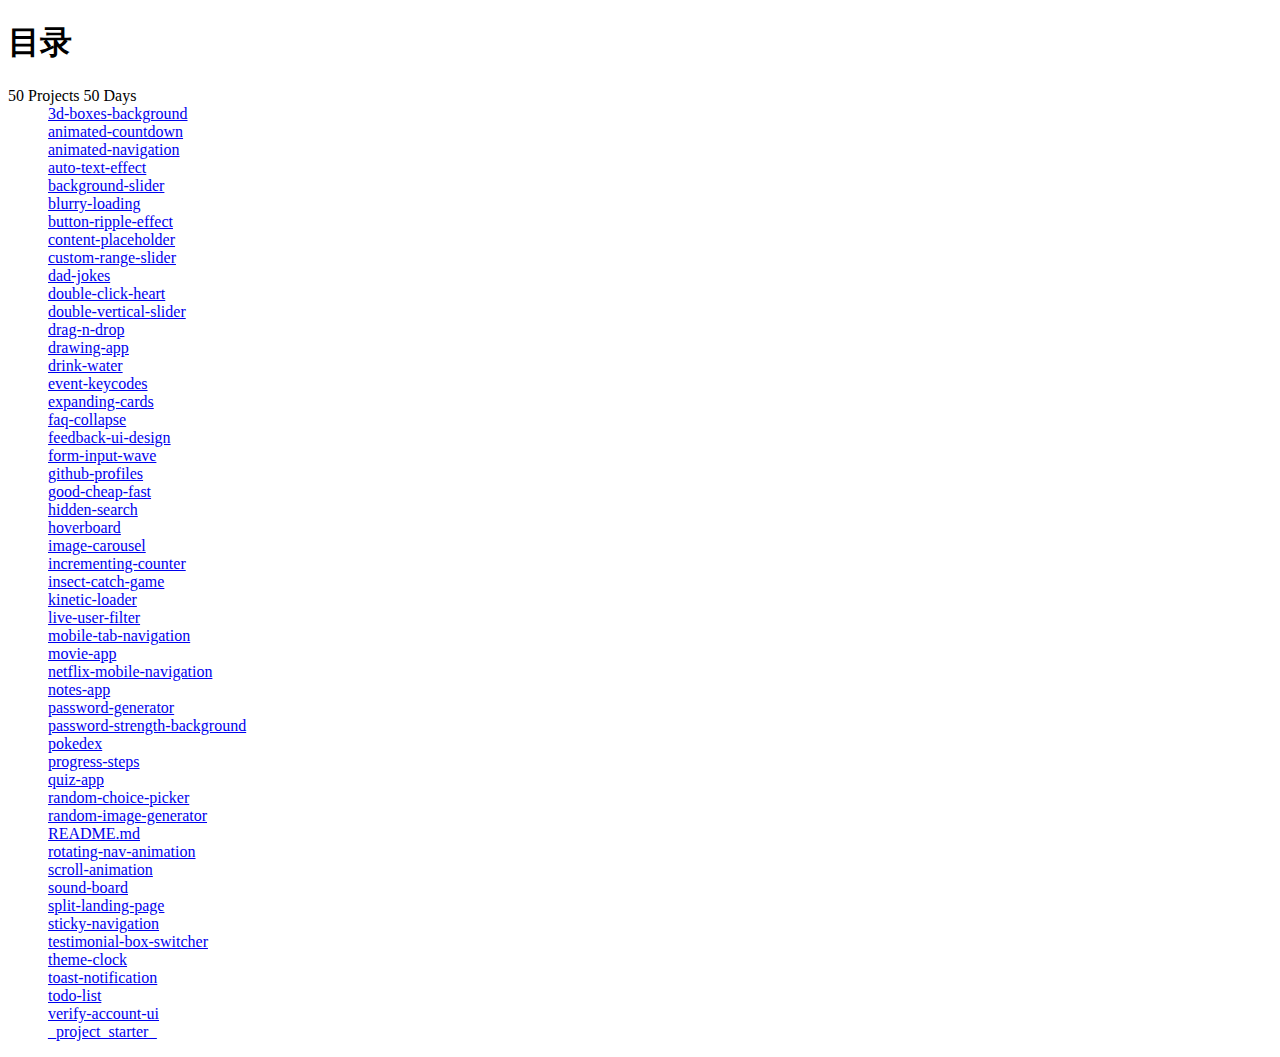
<file: index.html>
<!DOCTYPE html>
<html lang="en">
<head>
    <meta charset="UTF-8">
    <meta http-equiv="X-UA-Compatible" content="IE=edge">
    <meta name="viewport" content="width=device-width, initial-scale=1.0">
    <title>Contents</title>
</head>
<body>
    <h1>目录</h1>
    <dl>
        <dt>50 Projects 50 Days</dt>
        <dd>
            <a href="/00-dalao-example/50projects50days-master/3d-boxes-background/index.html">3d-boxes-background</a>
        </dd>
        <dd>
            <a href="/00-dalao-example/50projects50days-master/animated-countdown/index.html">animated-countdown</a>
        </dd>
        <dd>
            <a href="/00-dalao-example/50projects50days-master/animated-navigation/index.html">animated-navigation</a>
        </dd>
        <dd>
            <a href="/00-dalao-example/50projects50days-master/auto-text-effect/index.html">auto-text-effect</a>
        </dd>
        <dd>
            <a href="/00-dalao-example/50projects50days-master/background-slider/index.html">background-slider</a>
        </dd>
        <dd>
            <a href="/00-dalao-example/50projects50days-master/blurry-loading/index.html">blurry-loading</a>
        </dd>
        <dd>
            <a href="/00-dalao-example/50projects50days-master/button-ripple-effect/index.html">button-ripple-effect</a>
        </dd>
        <dd>
            <a href="/00-dalao-example/50projects50days-master/content-placeholder/index.html">content-placeholder</a>
        </dd>
        <dd>
            <a href="/00-dalao-example/50projects50days-master/custom-range-slider/index.html">custom-range-slider</a>
        </dd>
        <dd>
            <a href="/00-dalao-example/50projects50days-master/dad-jokes/index.html">dad-jokes</a>
        </dd>
        <dd>
            <a href="/00-dalao-example/50projects50days-master/double-click-heart/index.html">double-click-heart</a>
        </dd>
        <dd>
            <a href="/00-dalao-example/50projects50days-master/double-vertical-slider/index.html">double-vertical-slider</a>
        </dd>
        <dd>
            <a href="/00-dalao-example/50projects50days-master/drag-n-drop/index.html">drag-n-drop</a>
        </dd>
        <dd>
            <a href="/00-dalao-example/50projects50days-master/drawing-app/index.html">drawing-app</a>
        </dd>
        <dd>
            <a href="/00-dalao-example/50projects50days-master/drink-water/index.html">drink-water</a>
        </dd>
        <dd>
            <a href="/00-dalao-example/50projects50days-master/event-keycodes/index.html">event-keycodes</a>
        </dd>
        <dd>
            <a href="/00-dalao-example/50projects50days-master/expanding-cards/index.html">expanding-cards</a>
        </dd>
        <dd>
            <a href="/00-dalao-example/50projects50days-master/faq-collapse/index.html">faq-collapse</a>
        </dd>
        <dd>
            <a href="/00-dalao-example/50projects50days-master/feedback-ui-design/index.html">feedback-ui-design</a>
        </dd>
        <dd>
            <a href="/00-dalao-example/50projects50days-master/form-input-wave/index.html">form-input-wave</a>
        </dd>
        <dd>
            <a href="/00-dalao-example/50projects50days-master/github-profiles/index.html">github-profiles</a>
        </dd>
        <dd>
            <a href="/00-dalao-example/50projects50days-master/good-cheap-fast/index.html">good-cheap-fast</a>
        </dd>
        <dd>
            <a href="/00-dalao-example/50projects50days-master/hidden-search/index.html">hidden-search</a>
        </dd>
        <dd>
            <a href="/00-dalao-example/50projects50days-master/hoverboard/index.html">hoverboard</a>
        </dd>
        <dd>
            <a href="/00-dalao-example/50projects50days-master/image-carousel/index.html">image-carousel</a>
        </dd>
        <dd>
            <a href="/00-dalao-example/50projects50days-master/incrementing-counter/index.html">incrementing-counter</a>
        </dd>
        <dd>
            <a href="/00-dalao-example/50projects50days-master/insect-catch-game/index.html">insect-catch-game</a>
        </dd>
        <dd>
            <a href="/00-dalao-example/50projects50days-master/kinetic-loader/index.html">kinetic-loader</a>
        </dd>
        <dd>
            <a href="/00-dalao-example/50projects50days-master/live-user-filter/index.html">live-user-filter</a>
        </dd>
        <dd>
            <a href="/00-dalao-example/50projects50days-master/mobile-tab-navigation/index.html">mobile-tab-navigation</a>
        </dd>
        <dd>
            <a href="/00-dalao-example/50projects50days-master/movie-app/index.html">movie-app</a>
        </dd>
        <dd>
            <a href="/00-dalao-example/50projects50days-master/netflix-mobile-navigation/index.html">netflix-mobile-navigation</a>
        </dd>
        <dd>
            <a href="/00-dalao-example/50projects50days-master/notes-app/index.html">notes-app</a>
        </dd>
        <dd>
            <a href="/00-dalao-example/50projects50days-master/password-generator/index.html">password-generator</a>
        </dd>
        <dd>
            <a href="/00-dalao-example/50projects50days-master/password-strength-background/index.html">password-strength-background</a>
        </dd>
        <dd>
            <a href="/00-dalao-example/50projects50days-master/pokedex/index.html">pokedex</a>
        </dd>
        <dd>
            <a href="/00-dalao-example/50projects50days-master/progress-steps/index.html">progress-steps</a>
        </dd>
        <dd>
            <a href="/00-dalao-example/50projects50days-master/quiz-app/index.html">quiz-app</a>
        </dd>
        <dd>
            <a href="/00-dalao-example/50projects50days-master/random-choice-picker/index.html">random-choice-picker</a>
        </dd>
        <dd>
            <a href="/00-dalao-example/50projects50days-master/random-image-generator/index.html">random-image-generator</a>
        </dd>
        <dd>
            <a href="/00-dalao-example/50projects50days-master/README.md/index.html">README.md</a>
        </dd>
        <dd>
            <a href="/00-dalao-example/50projects50days-master/rotating-nav-animation/index.html">rotating-nav-animation</a>
        </dd>
        <dd>
            <a href="/00-dalao-example/50projects50days-master/scroll-animation/index.html">scroll-animation</a>
        </dd>
        <dd>
            <a href="/00-dalao-example/50projects50days-master/sound-board/index.html">sound-board</a>
        </dd>
        <dd>
            <a href="/00-dalao-example/50projects50days-master/split-landing-page/index.html">split-landing-page</a>
        </dd>
        <dd>
            <a href="/00-dalao-example/50projects50days-master/sticky-navigation/index.html">sticky-navigation</a>
        </dd>
        <dd>
            <a href="/00-dalao-example/50projects50days-master/testimonial-box-switcher/index.html">testimonial-box-switcher</a>
        </dd>
        <dd>
            <a href="/00-dalao-example/50projects50days-master/theme-clock/index.html">theme-clock</a>
        </dd>
        <dd>
            <a href="/00-dalao-example/50projects50days-master/toast-notification/index.html">toast-notification</a>
        </dd>
        <dd>
            <a href="/00-dalao-example/50projects50days-master/todo-list/index.html">todo-list</a>
        </dd>
        <dd>
            <a href="/00-dalao-example/50projects50days-master/verify-account-ui/index.html">verify-account-ui</a>
        </dd>
        <dd>
            <a href="/00-dalao-example/50projects50days-master/_project_starter_/index.html">_project_starter_</a>
        </dd>
    </dl>
</body>
</html>
</file>
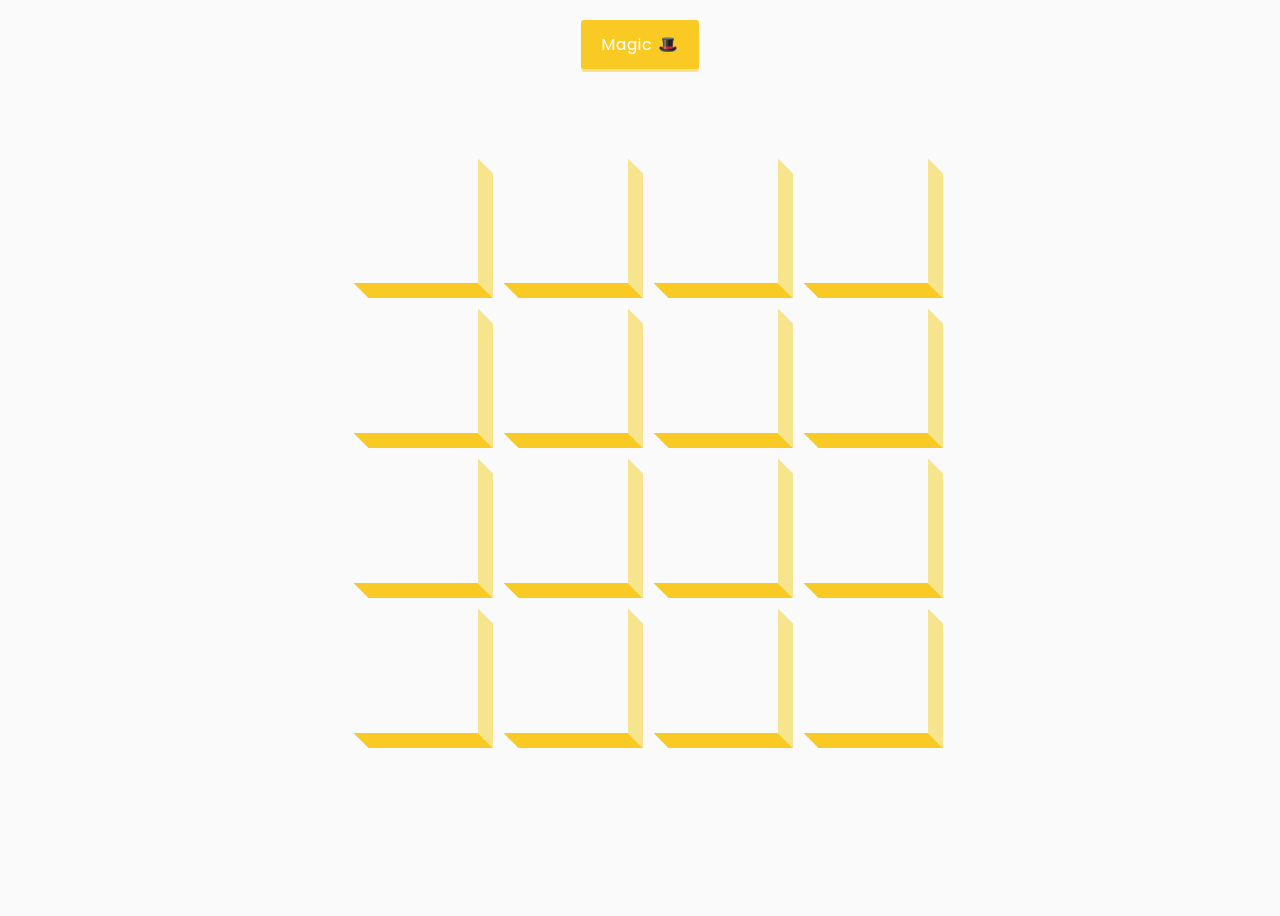
<file: 00-dalao-example/50projects50days-master/3d-boxes-background/index.html>
<!DOCTYPE html>
<html lang="en">
  <head>
    <meta charset="UTF-8" />
    <meta name="viewport" content="width=device-width, initial-scale=1.0" />
    <link
      rel="stylesheet"
      href="https://cdnjs.cloudflare.com/ajax/libs/font-awesome/5.14.0/css/all.min.css"
      integrity="sha512-1PKOgIY59xJ8Co8+NE6FZ+LOAZKjy+KY8iq0G4B3CyeY6wYHN3yt9PW0XpSriVlkMXe40PTKnXrLnZ9+fkDaog=="
      crossorigin="anonymous"
    />
    <link rel="stylesheet" href="style.css" />
    <title>3D Boxes Background</title>
  </head>
  <body>
    <button id="btn" class="magic">Magic 🎩</button>
    <div id="boxes" class="boxes big"></div>
    <script src="script.js"></script>
  </body>
</html>
</file>
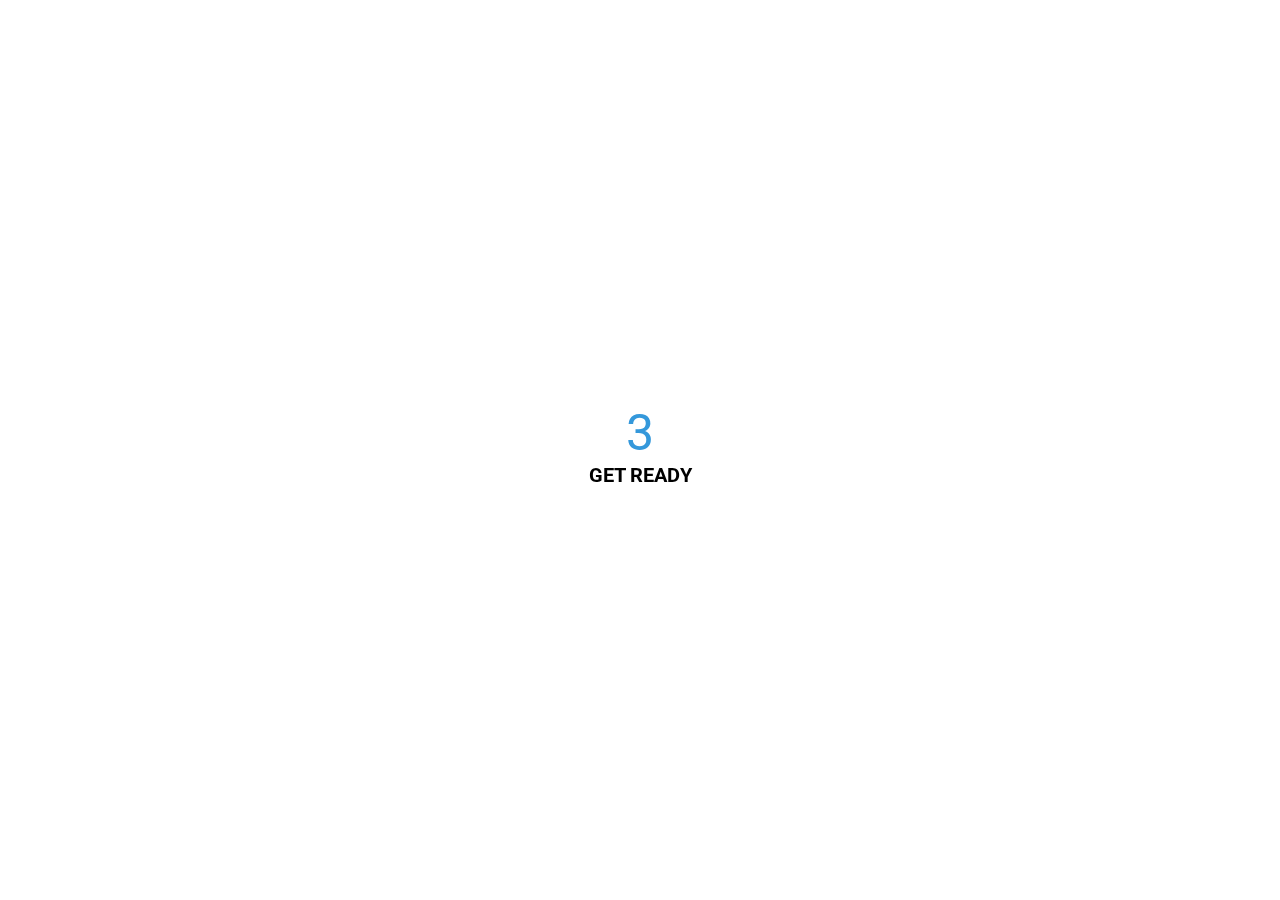
<file: 00-dalao-example/50projects50days-master/animated-countdown/index.html>
<!DOCTYPE html>
<html lang="en">
  <head>
    <meta charset="UTF-8" />
    <meta name="viewport" content="width=device-width, initial-scale=1.0" />
    <link rel="stylesheet" href="style.css" />
    <title>Animated Countdown</title>
  </head>
  <body>
    <div class="counter">
      <div class="nums">
        <span class="in">3</span>
        <span>2</span>
        <span>1</span>
        <span>0</span>
      </div>
      <h4>Get Ready</h4>
    </div>

    <div class="final">
      <h1>GO</h1>
      <button id="replay">
        <span>Replay</span>
      </button>
    </div>
    <script src="script.js"></script>
  </body>
</html>
</file>
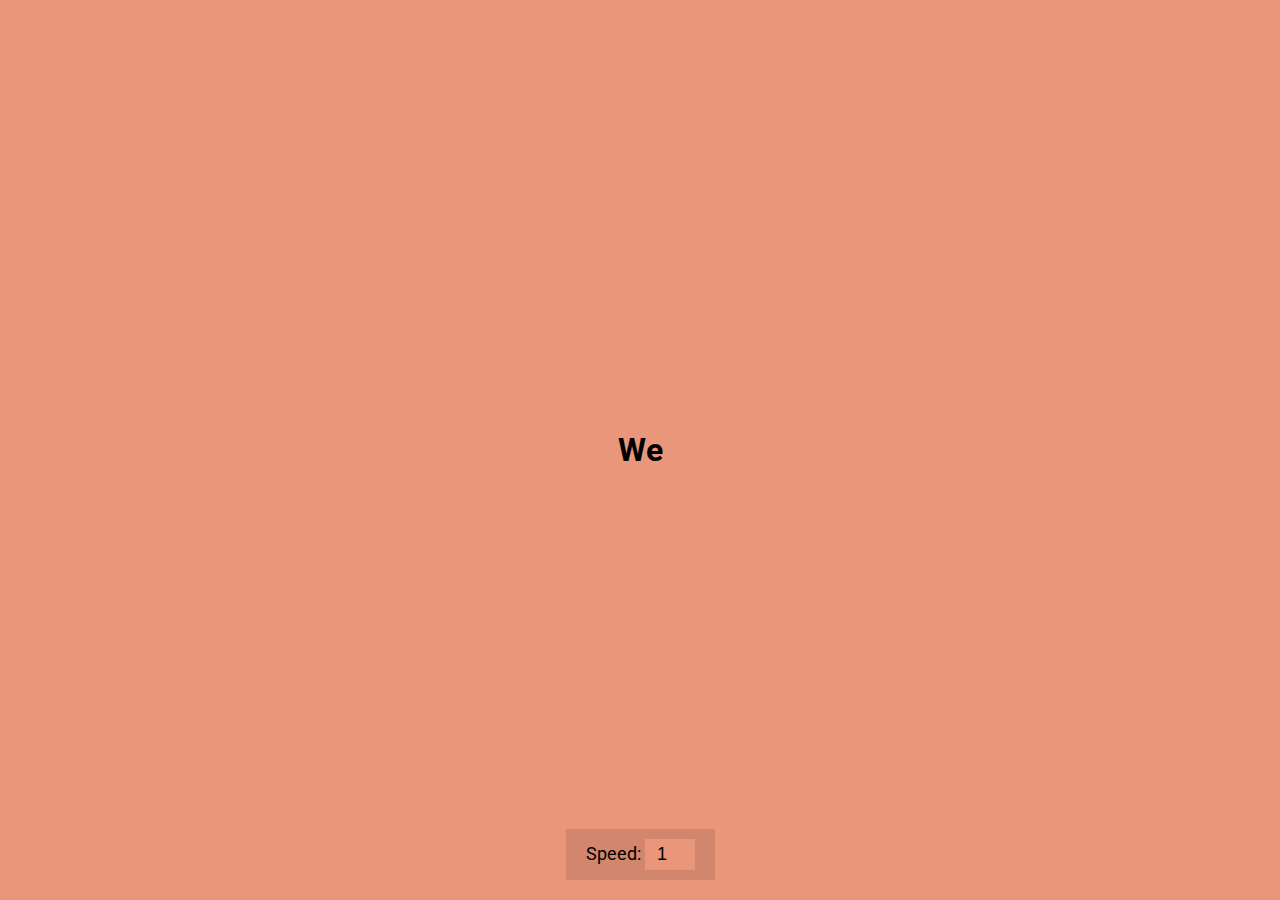
<file: 00-dalao-example/50projects50days-master/auto-text-effect/index.html>
<!DOCTYPE html>
<html lang="en">
  <head>
    <meta charset="UTF-8" />
    <meta name="viewport" content="width=device-width, initial-scale=1.0" />
    <link rel="stylesheet" href="style.css" />
    <title>Auto Text Effect</title>
  </head>
  <body>
    <h1 id="text">Starting...</h1>

    <div>
      <label for="speed">Speed:</label>
      <input type="number" name="speed" id="speed" value="1" min="1" max="10" step="1">
    </div>

    <script src="script.js"></script>
  </body>
</html>
</file>
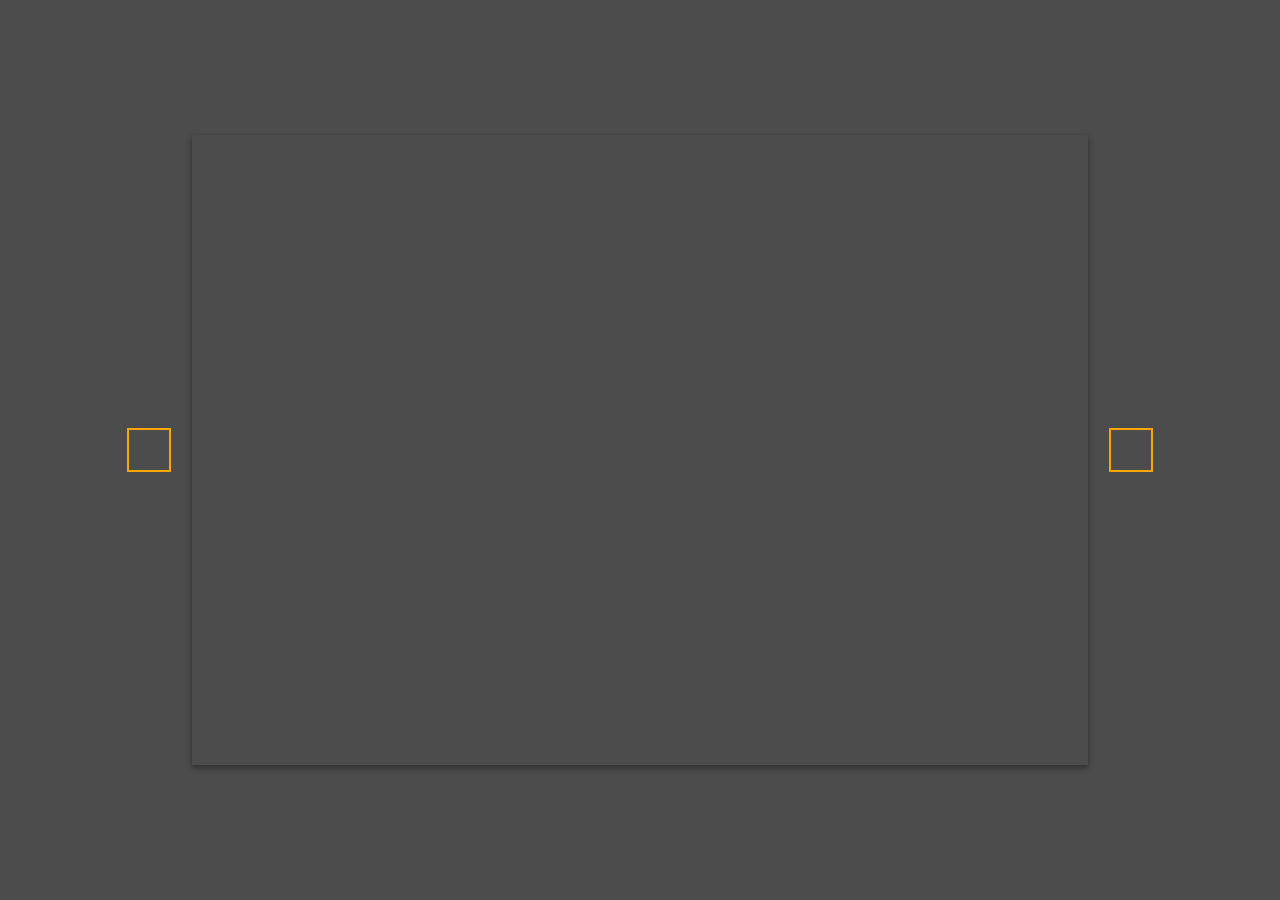
<file: 00-dalao-example/50projects50days-master/background-slider/index.html>
<!DOCTYPE html>
<html lang="en">
  <head>
    <meta charset="UTF-8" />
    <meta name="viewport" content="width=device-width, initial-scale=1.0" />
    <link
      rel="stylesheet"
      href="https://cdnjs.cloudflare.com/ajax/libs/font-awesome/5.14.0/css/all.min.css"
      integrity="sha512-1PKOgIY59xJ8Co8+NE6FZ+LOAZKjy+KY8iq0G4B3CyeY6wYHN3yt9PW0XpSriVlkMXe40PTKnXrLnZ9+fkDaog=="
      crossorigin="anonymous"
    />
    <link rel="stylesheet" href="style.css" />
    <title>Background Slider</title>
  </head>
  <body>
    <div class="slider-container">
      <div
        class="slide active"
        style="
          background-image: url('https://images.unsplash.com/photo-1549880338-65ddcdfd017b?ixlib=rb-1.2.1&ixid=eyJhcHBfaWQiOjEyMDd9&auto=format&fit=crop&w=2100&q=80');
        "
      ></div>
      <div
        class="slide"
        style="
          background-image: url('https://images.unsplash.com/photo-1511593358241-7eea1f3c84e5?ixlib=rb-1.2.1&ixid=eyJhcHBfaWQiOjEyMDd9&auto=format&fit=crop&w=1934&q=80');
        "
      ></div>

      <div
        class="slide"
        style="
          background-image: url('https://images.unsplash.com/photo-1495467033336-2effd8753d51?ixlib=rb-1.2.1&ixid=eyJhcHBfaWQiOjEyMDd9&auto=format&fit=crop&w=2100&q=80');
        "
      ></div>

      <div
        class="slide"
        style="
          background-image: url('https://images.unsplash.com/photo-1522735338363-cc7313be0ae0?ixlib=rb-1.2.1&ixid=eyJhcHBfaWQiOjEyMDd9&auto=format&fit=crop&w=2689&q=80');
        "
      ></div>

      <div
        class="slide"
        style="
          background-image: url('https://images.unsplash.com/photo-1559087867-ce4c91325525?ixlib=rb-1.2.1&ixid=eyJhcHBfaWQiOjEyMDd9&auto=format&fit=crop&w=2100&q=80');
        "
      ></div>

      <button class="arrow left-arrow" id="left">
        <i class="fas fa-arrow-left"></i>
      </button>

      <button class="arrow right-arrow" id="right">
        <i class="fas fa-arrow-right"></i>
      </button>
    </div>
    <script src="script.js"></script>
  </body>
</html>
</file>
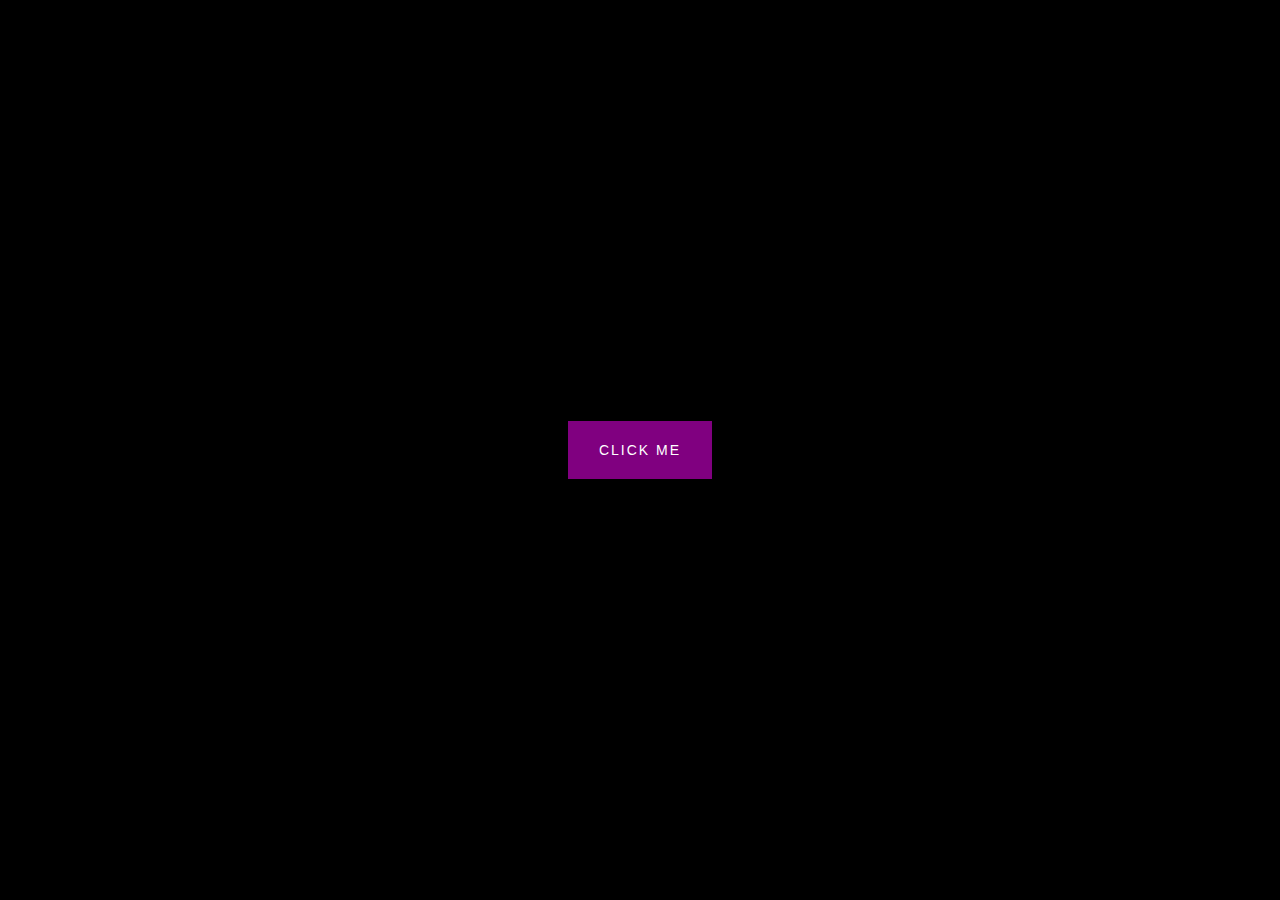
<file: 00-dalao-example/50projects50days-master/button-ripple-effect/index.html>
<!DOCTYPE html>
<html lang="en">
  <head>
    <meta charset="UTF-8" />
    <meta name="viewport" content="width=device-width, initial-scale=1.0" />
    <link rel="stylesheet" href="style.css" />
    <title>Button Ripple Effect</title>
  </head>
  <body>
    <button class="ripple">Click Me</button>
    <script src="script.js"></script>
  </body>
</html>
</file>
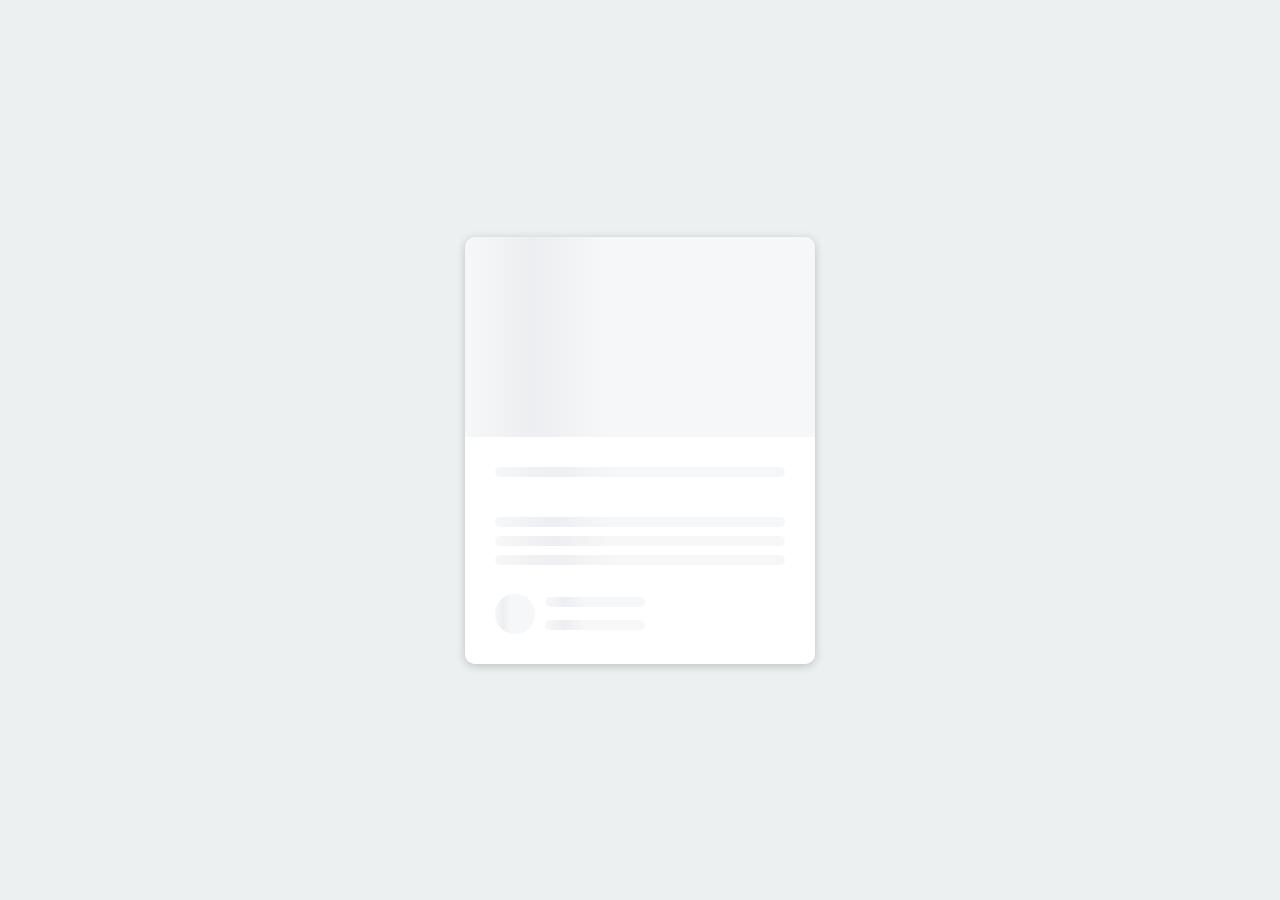
<file: 00-dalao-example/50projects50days-master/content-placeholder/index.html>
<!DOCTYPE html>
<html lang="en">
  <head>
    <meta charset="UTF-8" />
    <meta name="viewport" content="width=device-width, initial-scale=1.0" />
    <link rel="stylesheet" href="style.css" />
    <title>Content Placeholder</title>
  </head>
  <body>
    <div class="card">
      <div class="card-header animated-bg" id="header">&nbsp;</div>

      <div class="card-content">
        <h3 class="card-title animated-bg animated-bg-text" id="title">
          &nbsp;
        </h3>
        <p class="card-excerpt" id="excerpt">
          &nbsp;
          <span class="animated-bg animated-bg-text">&nbsp;</span>
          <span class="animated-bg animated-bg-text">&nbsp;</span>
          <span class="animated-bg animated-bg-text">&nbsp;</span>
        </p>
        <div class="author">
          <div class="profile-img animated-bg" id="profile_img">&nbsp;</div>
          <div class="author-info">
            <strong class="animated-bg animated-bg-text" id="name"
              >&nbsp;</strong
            >
            <small class="animated-bg animated-bg-text" id="date">&nbsp;</small>
          </div>
        </div>
      </div>
    </div>

    <script src="script.js"></script>
  </body>
</html>
</file>
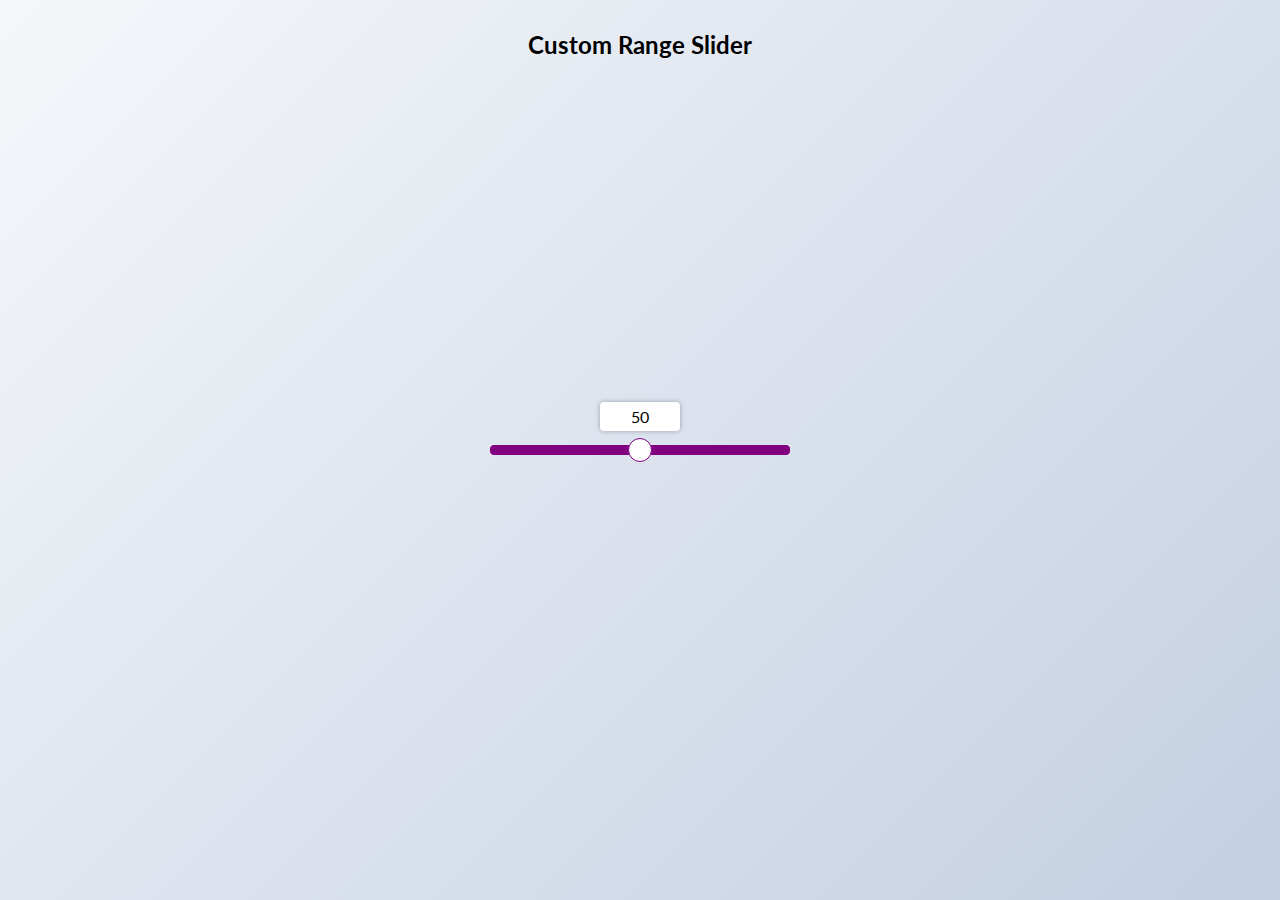
<file: 00-dalao-example/50projects50days-master/custom-range-slider/index.html>
<!DOCTYPE html>
<html lang="en">
  <head>
    <meta charset="UTF-8" />
    <meta name="viewport" content="width=device-width, initial-scale=1.0" />
    <link rel="stylesheet" href="style.css" />
    <title>Custom Range Slider</title>
  </head>
  <body>
    <h2>Custom Range Slider</h2>
    <div class="range-container">
      <input type="range" id="range" min="0" max="100">
      <label for="range">50</label>
    </div>

    <script src="script.js"></script>
  </body>
</html>
</file>
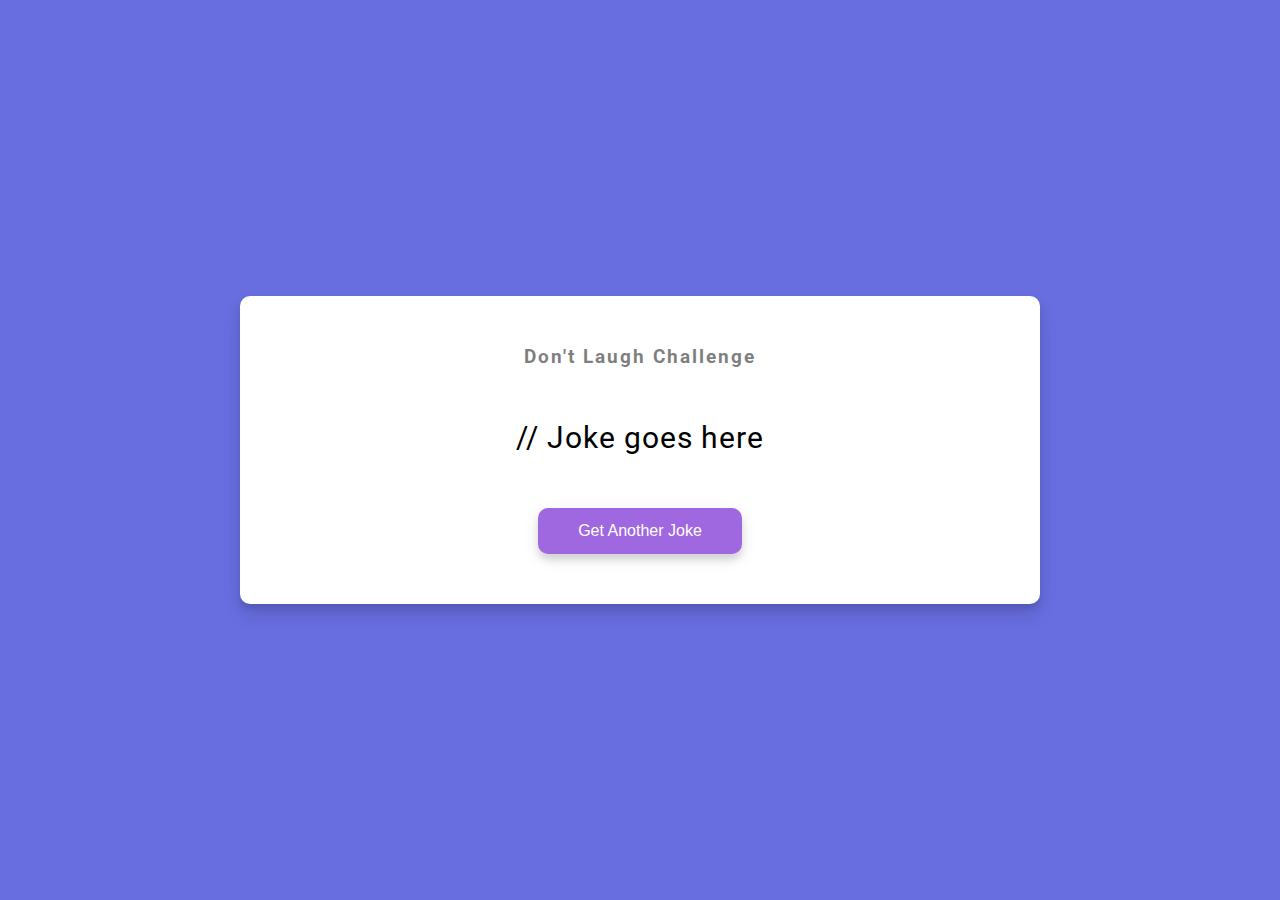
<file: 00-dalao-example/50projects50days-master/dad-jokes/index.html>
<!DOCTYPE html>
<html lang="en">
  <head>
    <meta charset="UTF-8" />
    <meta name="viewport" content="width=device-width, initial-scale=1.0" />
    <link rel="stylesheet" href="style.css" />
    <title>Dad Jokes</title>
  </head>
  <body>
    <div class="container">
      <h3>Don't Laugh Challenge</h3>
      <div id="joke" class="joke">// Joke goes here</div>
      <button id="jokeBtn" class="btn">Get Another Joke</button>
    </div>
    <script src="script.js"></script>
  </body>
</html>
</file>
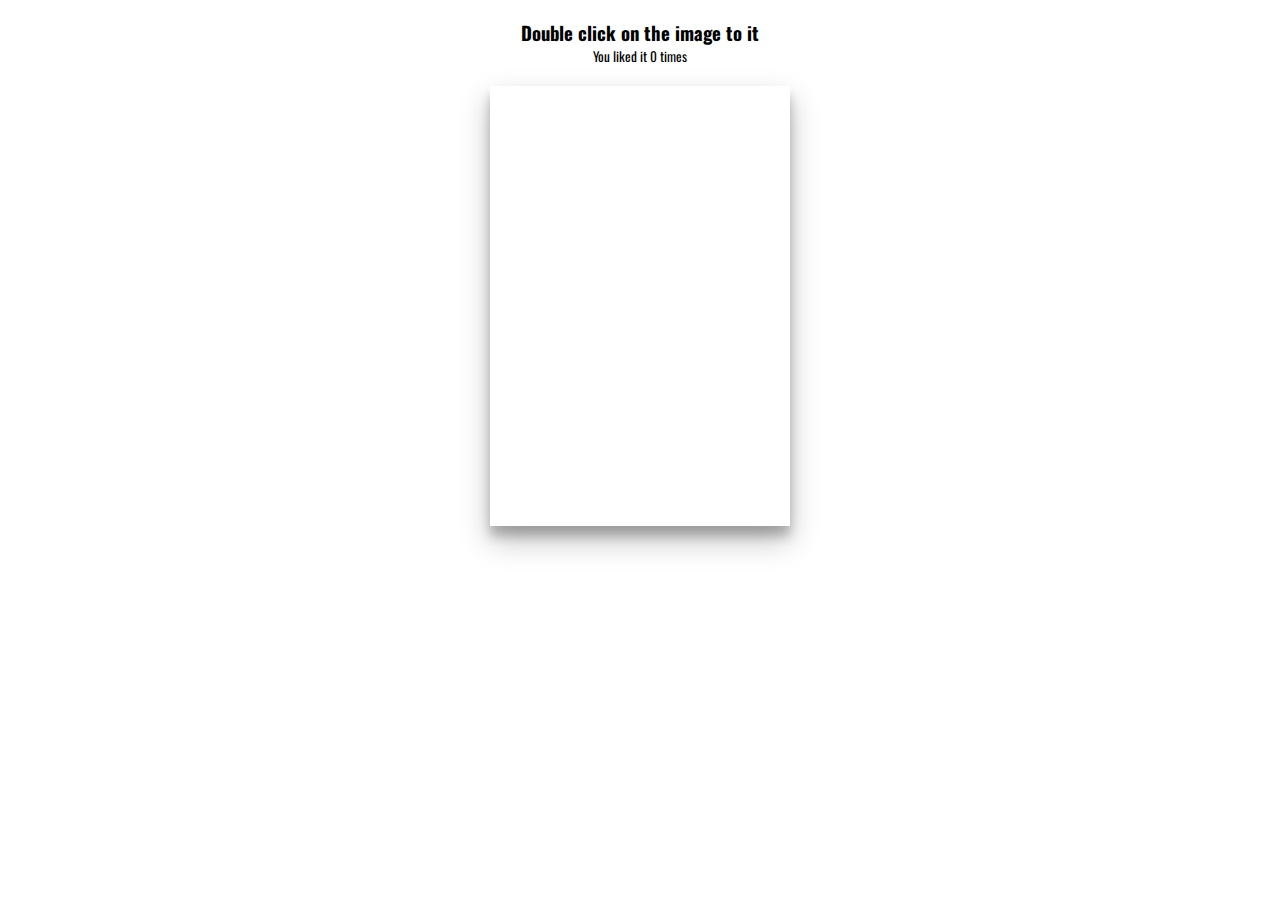
<file: 00-dalao-example/50projects50days-master/double-click-heart/index.html>
<!DOCTYPE html>
<html lang="en">
  <head>
    <meta charset="UTF-8" />
    <meta name="viewport" content="width=device-width, initial-scale=1.0" />
    <link rel="stylesheet" href="https://cdnjs.cloudflare.com/ajax/libs/font-awesome/5.14.0/css/all.min.css" integrity="sha512-1PKOgIY59xJ8Co8+NE6FZ+LOAZKjy+KY8iq0G4B3CyeY6wYHN3yt9PW0XpSriVlkMXe40PTKnXrLnZ9+fkDaog==" crossorigin="anonymous" />
    <link rel="stylesheet" href="style.css" />
    <title>Double Click Heart</title>
  </head>
  <body>
    <h3>Double click on the image to <i class="fas fa-heart"></i> it</h3>
    <small>You liked it <span id="times">0</span> times</small>

    <div class="loveMe"></div>

    <script src="script.js"></script>
  </body>
</html>
</file>
<file: 00-dalao-example/50projects50days-master/3d-boxes-background/style.css>
@import url('https://fonts.googleapis.com/css2?family=Roboto:wght@400;700&display=swap');
@import url('https://fonts.googleapis.com/css2?family=Poppins&display=swap');

* {
  box-sizing: border-box;
}

body {
  background-color: #fafafa;
  font-family: 'Roboto', sans-serif;
  display: flex;
  flex-direction: column;
  align-items: center;
  justify-content: center;
  height: 100vh;
  overflow: hidden;
}

.magic {
  background-color: #f9ca24;
  color: #fff;
  font-family: 'Poppins', sans-serif;
  border: 0;
  border-radius: 3px;
  font-size: 16px;
  padding: 12px 20px;
  cursor: pointer;
  position: fixed;
  top: 20px;
  letter-spacing: 1px;
  box-shadow: 0 3px rgba(249, 202, 36, 0.5);
  z-index: 100;
}

.magic:focus {
  outline: none;
}

.magic:active {
  box-shadow: none;
  transform: translateY(2px);
}

.boxes {
  display: flex;
  flex-wrap: wrap;
  justify-content: space-around;
  height: 500px;
  width: 500px;
  position: relative;
  transition: 0.4s ease;
}

.boxes.big {
  width: 600px;
  height: 600px;
}

.boxes.big .box {
  transform: rotateZ(360deg);
}

.box {
  background-image: url('https://media.giphy.com/media/EZqwsBSPlvSda/giphy.gif');
  background-repeat: no-repeat;
  background-size: 500px 500px;
  position: relative;
  height: 125px;
  width: 125px;
  transition: 0.4s ease;
}

.box::after {
  content: '';
  background-color: #f6e58d;
  position: absolute;
  top: 8px;
  right: -15px;
  height: 100%;
  width: 15px;
  transform: skewY(45deg);
}

.box::before {
  content: '';
  background-color: #f9ca24;
  position: absolute;
  bottom: -15px;
  left: 8px;
  height: 15px;
  width: 100%;
  transform: skewX(45deg);
}
</file>
<file: 00-dalao-example/50projects50days-master/animated-countdown/style.css>
@import url('https://fonts.googleapis.com/css2?family=Roboto:wght@400;700&display=swap');

* {
  box-sizing: border-box;
}

body {
  font-family: 'Roboto', sans-serif;
  margin: 0;
  height: 100vh;
  overflow: hidden;
}

h4 {
  font-size: 20px;
  margin: 5px;
  text-transform: uppercase;
}

.counter {
  position: fixed;
  top: 50%;
  left: 50%;
  transform: translate(-50%, -50%);
  text-align: center;
}

.counter.hide {
  transform: translate(-50%, -50%) scale(0);
  animation: hide 0.2s ease-out;
}

@keyframes hide {
  0% {
    transform: translate(-50%, -50%) scale(1);
  }

  100% {
    transform: translate(-50%, -50%) scale(0);
  }
}

.final {
  position: fixed;
  top: 50%;
  left: 50%;
  transform: translate(-50%, -50%) scale(0);
  text-align: center;
}

.final.show {
  transform: translate(-50%, -50%) scale(1);
  animation: show 0.2s ease-out;
}

@keyframes show {
  0% {
    transform: translate(-50%, -50%) scale(0);
  }

  30% {
    transform: translate(-50%, -50%) scale(1.4);
  }

  100% {
    transform: translate(-50%, -50%) scale(1);
  }
}

.nums {
  color: #3498db;
  font-size: 50px;
  position: relative;
  overflow: hidden;
  width: 250px;
  height: 50px;
}

.nums span {
  position: absolute;
  top: 50%;
  left: 50%;
  transform: translate(-50%, -50%) rotate(120deg);
  transform-origin: bottom center;
}

.nums span.in {
  transform: translate(-50%, -50%) rotate(0deg);
  animation: goIn 0.5s ease-in-out;
}

.nums span.out {
  animation: goOut 0.5s ease-in-out;
}

@keyframes goIn {
  0% {
    transform: translate(-50%, -50%) rotate(120deg);
  }

  30% {
    transform: translate(-50%, -50%) rotate(-20deg);
  }

  60% {
    transform: translate(-50%, -50%) rotate(10deg);
  }

  100% {
    transform: translate(-50%, -50%) rotate(0deg);
  }
}

@keyframes goOut {
  0% {
    transform: translate(-50%, -50%) rotate(0deg);
  }

  60% {
    transform: translate(-50%, -50%) rotate(20deg);
  }

  100% {
    transform: translate(-50%, -50%) rotate(-120deg);
  }
}

#replay{
  background-color: #3498db;
  border-radius: 3px;
  border: none;
  color: aliceblue;
  padding: 5px;
  text-align: center;
  display: inline-block;
  cursor: pointer;
  transition: all 0.3s;
}

#replay span{
  cursor: pointer;
  display: inline-block;
  position: relative;
  transition: 0.3s;
}

#replay span:after{
  content: '\00bb';
  position: absolute;
  opacity: 0;
  top: 0;
  right: -20px;
  transition: 0.5s;
}

#replay:hover span{
  padding-right: 25px;
}

#replay:hover span:after{
  opacity: 1;
  right: 0;
}
</file>
<file: 00-dalao-example/50projects50days-master/auto-text-effect/style.css>
@import url('https://fonts.googleapis.com/css2?family=Roboto:wght@400;700&display=swap');

* {
  box-sizing: border-box;
}

body {
  background-color: darksalmon;
  font-family: 'Roboto', sans-serif;
  display: flex;
  flex-direction: column;
  align-items: center;
  justify-content: center;
  height: 100vh;
  overflow: hidden;
  margin: 0;
}

div {
  position: absolute;
  bottom: 20px;
  background: rgba(0, 0, 0, 0.1);
  padding: 10px 20px;
  font-size: 18px;
}

input {
  width: 50px;
  padding: 5px;
  font-size: 18px;
  background-color: darksalmon;
  border: none;
  text-align: center;
}

input:focus {
  outline: none;
}
</file>
<file: 00-dalao-example/50projects50days-master/background-slider/style.css>
@import url('https://fonts.googleapis.com/css2?family=Roboto:wght@400;700&display=swap');

* {
  box-sizing: border-box;
}

body {
  font-family: 'Roboto', sans-serif;
  display: flex;
  flex-direction: column;
  align-items: center;
  justify-content: center;
  height: 100vh;
  overflow: hidden;
  margin: 0;
  background-position: center center;
  background-size: cover;
  transition: 0.4s;
}

body::before {
  content: '';
  position: absolute;
  top: 0;
  left: 0;
  width: 100%;
  height: 100vh;
  background-color: rgba(0, 0, 0, 0.7);
  z-index: -1;
}

.slider-container {
  box-shadow: 0 3px 6px rgba(0, 0, 0, 0.16), 0 3px 6px rgba(0, 0, 0, 0.23);
  height: 70vh;
  width: 70vw;
  position: relative;
  overflow: hidden;
}

.slide {
  opacity: 0;
  height: 100vh;
  width: 100vw;
  background-position: center center;
  background-size: cover;
  position: absolute;
  top: -15vh;
  left: -15vw;
  transition: 0.4s ease;
  z-index: 1;
}

.slide.active {
  opacity: 1;
}

.arrow {
  position: fixed;
  background-color: transparent;
  color: #fff;
  padding: 20px;
  font-size: 30px;
  border: 2px solid orange;
  top: 50%;
  transform: translateY(-50%);
  cursor: pointer;
}

.arrow:focus {
  outline: 0;
}

.left-arrow {
  left: calc(15vw - 65px);
}

.right-arrow {
  right: calc(15vw - 65px);
}
</file>
<file: 00-dalao-example/50projects50days-master/button-ripple-effect/style.css>
@import url('https://fonts.googleapis.com/css2?family=Roboto:wght@400;700&display=swap');

* {
  box-sizing: border-box;
}

body {
  background-color: #000;
  font-family: 'Roboto', sans-serif;
  display: flex;
  flex-direction: column;
  align-items: center;
  justify-content: center;
  height: 100vh;
  overflow: hidden;
  margin: 0;
}

button {
  background-color: purple;
  color: #fff;
  border: 1px purple solid;
  font-size: 14px;
  text-transform: uppercase;
  letter-spacing: 2px;
  padding: 20px 30px;
  overflow: hidden;
  margin: 10px 0;
  position: relative;
}

button:focus {
  outline: none;
}

button .circle {
  position: absolute;
  background-color: #fff;
  width: 100px;
  height: 100px;
  border-radius: 50%;
  transform: translate(-50%, -50%) scale(0);
  animation: scale 0.5s ease-out;
}

@keyframes scale {
  to {
    transform: translate(-50%, -50%) scale(3);
    opacity: 0;
  }
}
</file>
<file: 00-dalao-example/50projects50days-master/content-placeholder/style.css>
@import url('https://fonts.googleapis.com/css2?family=Roboto:wght@400;700&display=swap');

* {
  box-sizing: border-box;
}

body {
  background-color: #ecf0f1;
  font-family: 'Roboto', sans-serif;
  display: flex;
  align-items: center;
  justify-content: center;
  height: 100vh;
  overflow: hidden;
  margin: 0;
}

img {
  max-width: 100%;
}

.card {
  box-shadow: 0 2px 10px rgba(0, 0, 0, 0.2);
  border-radius: 10px;
  overflow: hidden;
  width: 350px;
}

.card-header {
  height: 200px;
}

.card-header img {
  object-fit: cover;
  height: 100%;
  width: 100%;
}

.card-content {
  background-color: #fff;
  padding: 30px;
}

.card-title {
  height: 20px;
  margin: 0;
}

.card-excerpt {
  color: #777;
  margin: 10px 0 20px;
}

.author {
  display: flex;
}

.profile-img {
  border-radius: 50%;
  overflow: hidden;
  height: 40px;
  width: 40px;
}

.author-info {
  display: flex;
  flex-direction: column;
  justify-content: space-around;
  margin-left: 10px;
  width: 100px;
}

.author-info small {
  color: #aaa;
  margin-top: 5px;
}

.animated-bg {
  background-image: linear-gradient(
    to right,
    #f6f7f8 0%,
    #edeef1 10%,
    #f6f7f8 20%,
    #f6f7f8 100%
  );
  background-size: 200% 100%;
  animation: bgPos 1s linear infinite;
}

.animated-bg-text {
  border-radius: 50px;
  display: inline-block;
  margin: 0;
  height: 10px;
  width: 100%;
}

@keyframes bgPos {
  0% {
    background-position: 50% 0;
  }

  100% {
    background-position: -150% 0;
  }
}
</file>
<file: 00-dalao-example/50projects50days-master/custom-range-slider/style.css>
@import url('https://fonts.googleapis.com/css?family=Lato&display=swap');

* {
  box-sizing: border-box;
}

body {
  background-image: linear-gradient(135deg, #f5f7fa 0%, #c3cfe2 100%);
  font-family: 'Lato', sans-serif;
  display: flex;
  flex-direction: column;
  align-items: center;
  justify-content: center;
  height: 100vh;
  overflow: hidden;
  margin: 0;
}

h2 {
  position: absolute;
  top: 10px;
}

.range-container {
  position: relative;
}

input[type='range'] {
  width: 300px;
  margin: 18px 0;
  -webkit-appearance: none;
}

input[type='range']:focus {
  outline: none;
}

input[type='range'] + label {
  background-color: #fff;
  position: absolute;
  top: -25px;
  left: 110px;
  width: 80px;
  padding: 5px 0;
  text-align: center;
  border-radius: 4px;
  box-shadow: 0 0 5px rgba(0, 0, 0, 0.3);
}

/* Chrome & Safari */
input[type='range']::-webkit-slider-runnable-track {
  background: purple;
  border-radius: 4px;
  width: 100%;
  height: 10px;
  cursor: pointer;
}

input[type='range']::-webkit-slider-thumb {
  -webkit-appearance: none;
  height: 24px;
  width: 24px;
  background: #fff;
  border-radius: 50%;
  border: 1px solid purple;
  margin-top: -7px;
  cursor: pointer;
}

/* Firefox */
input[type='range']::-moz-range-track {
  background: purple;
  border-radius: 4px;
  width: 100%;
  height: 13px;
  cursor: pointer;
}

input[type='range']::-moz-range-thumb {
  -webkit-appearance: none;
  height: 24px;
  width: 24px;
  background: #fff;
  border-radius: 50%;
  border: 1px solid purple;
  margin-top: -7px;
  cursor: pointer;
}

/* IE */
input[type='range']::-ms-track {
  background: purple;
  border-radius: 4px;
  width: 100%;
  height: 13px;
  cursor: pointer;
}

input[type='range']::-ms-thumb {
  -webkit-appearance: none;
  height: 24px;
  width: 24px;
  background: #fff;
  border-radius: 50%;
  border: 1px solid purple;
  margin-top: -7px;
  cursor: pointer;
}
</file>
<file: 00-dalao-example/50projects50days-master/dad-jokes/style.css>
@import url('https://fonts.googleapis.com/css2?family=Roboto:wght@400;700&display=swap');

* {
  box-sizing: border-box;
}

body {
  background-color: #686de0;
  font-family: 'Roboto', sans-serif;
  display: flex;
  flex-direction: column;
  align-items: center;
  justify-content: center;
  height: 100vh;
  overflow: hidden;
  margin: 0;
  padding: 20px;
}

.container {
  background-color: #fff;
  border-radius: 10px;
  box-shadow: 0 10px 20px rgba(0, 0, 0, 0.1), 0 6px 6px rgba(0, 0, 0, 0.1);
  padding: 50px 20px;
  text-align: center;
  max-width: 100%;
  width: 800px;
}

h3 {
  margin: 0;
  opacity: 0.5;
  letter-spacing: 2px;
}

.joke {
  font-size: 30px;
  letter-spacing: 1px;
  line-height: 40px;
  margin: 50px auto;
  max-width: 600px;
}

.btn {
  background-color: #9f68e0;
  color: #fff;
  border: 0;
  border-radius: 10px;
  box-shadow: 0 5px 15px rgba(0, 0, 0, 0.1), 0 6px 6px rgba(0, 0, 0, 0.1);
  padding: 14px 40px;
  font-size: 16px;
  cursor: pointer;
}

.btn:active {
  transform: scale(0.98);
}

.btn:focus {
  outline: 0;
}
</file>
<file: 00-dalao-example/50projects50days-master/double-click-heart/style.css>
@import url('https://fonts.googleapis.com/css?family=Oswald');

* {
  box-sizing: border-box;
}

body {
  font-family: 'Oswald', sans-serif;
  text-align: center;
  overflow: hidden;
  margin: 0;
}

h3 {
  margin-bottom: 0;
  text-align: center;
}

small {
  display: block;
  margin-bottom: 20px;
  text-align: center;
}

.fa-heart {
  color: red;
}

.loveMe {
  height: 440px;
  width: 300px;
  background: url('https://images.unsplash.com/photo-1504215680853-026ed2a45def?ixlib=rb-1.2.1&ixid=eyJhcHBfaWQiOjEyMDd9&auto=format&fit=crop&w=334&q=80')
    no-repeat center center/cover;
  margin: auto;
  cursor: pointer;
  max-width: 100%;
  position: relative;
  box-shadow: 0 14px 28px rgba(0, 0, 0, 0.25), 0 10px 10px rgba(0, 0, 0, 0.22);
  overflow: hidden;
}

.loveMe .fa-heart {
  position: absolute;
  animation: grow 0.6s linear;
  transform: translate(-50%, -50%) scale(0);
}

@keyframes grow {
  to {
    transform: translate(-50%, -50%) scale(10);
    opacity: 0;
  }
}
</file>
